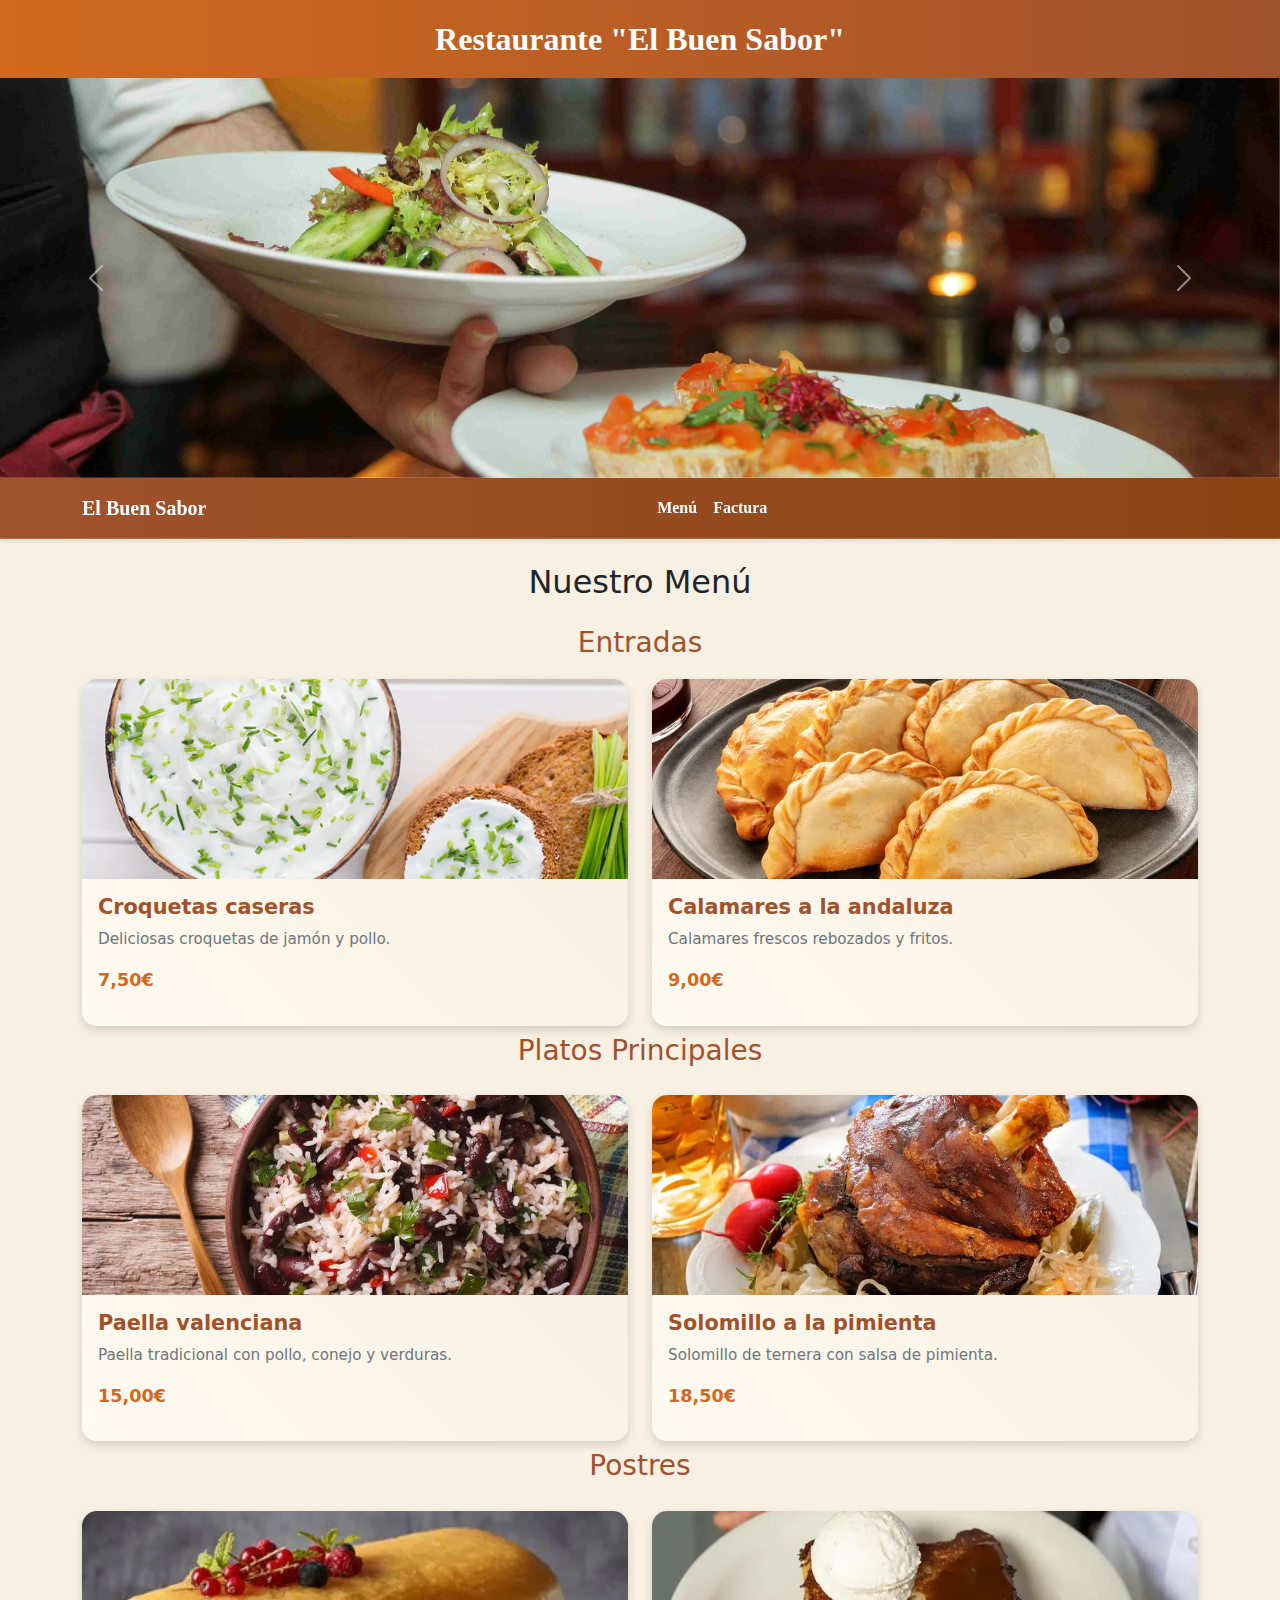
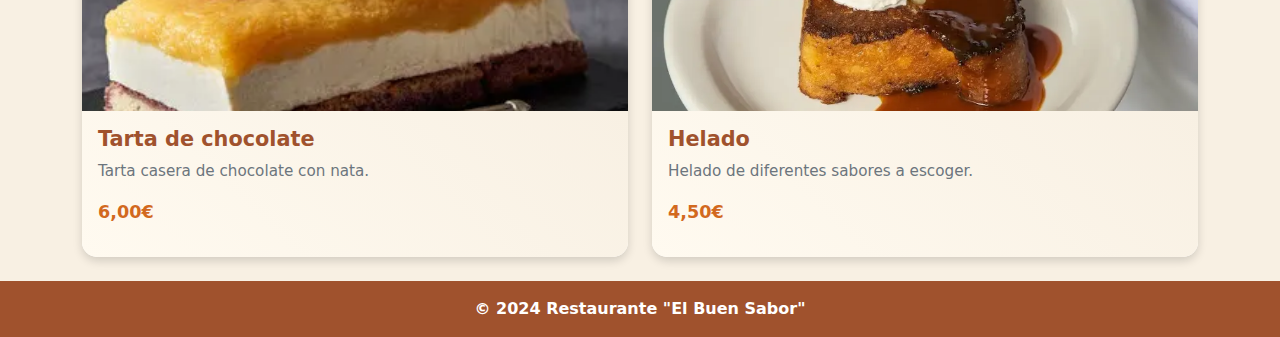
<file: index.html>
<!DOCTYPE html>
<html lang="es">
<head>
    <meta charset="UTF-8">
    <meta name="viewport" content="width=device-width, initial-scale=1.0">
    <title>Restaurante "El Buen Sabor"</title>
    <link href="bootstrap.css" rel="stylesheet">
    <link rel="shortcut icon" href="img/favico.png" type="image/x-icon">
    <style>
        /* Personalización de estilos */
        body {
            background-color: #f8f0e3; /* Fondo beige suave */
        }
        header {
            background: linear-gradient(to right, #d2691e, #a0522d);
            box-shadow: 0 2px 4px rgba(0, 0, 0, 0.2);
            padding: 20px 20px; /* Reducción del padding */
        }
        header h1 {
            color: #fff;
            font-family: 'Georgia', serif;
            font-weight: bold;
            font-size: 2em; /* Reducción del tamaño de la fuente */
            margin: 0;
        }
        nav.navbar {
            background: linear-gradient(to right, #a0522d, #8b4513);
            box-shadow: 0 2px 4px rgba(0, 0, 0, 0.1);
            border-bottom: 1px solid rgba(255, 255, 255, 0.2);
        }
        nav .navbar-brand {
            color: #fff;
            font-weight: bold;
            margin-right: 20px;
            font-family: 'Georgia', serif;
        }
        nav .navbar-nav .nav-link {
            color: #fff !important;
            font-weight: bold;
            padding: 10px 15px;
            transition: color 0.3s ease;
            font-family: 'Georgia', serif;
        }
        nav .navbar-nav .nav-link:hover,
        nav .navbar-nav .nav-link.active {
            color: #f5deb3 !important;
        }
        footer {
            background-color: #a0522d;
        }
        footer p {
            color: #fff;
            margin: 0;
            font-weight: bold;
        }
        .menu-categoria h3 {
            color: #a0522d;
            margin-bottom: 20px;
            text-align: center;
        }
        .card {
            border: none;
            border-radius: 15px;
            overflow: hidden;
            box-shadow: 0px 4px 10px rgba(0, 0, 0, 0.15);
            transition: transform 0.3s ease, box-shadow 0.3s ease;
        }
        .card:hover {
            transform: translateY(-10px);
            box-shadow: 0px 8px 20px rgba(0, 0, 0, 0.3);
        }
        .card-img-top {
            height: 200px;
            object-fit: cover;
        }
        .card-body {
            background: linear-gradient(45deg, #fffaf0, #f8f0e3); /* Tonos beige sutiles */
        }
        .card-title {
            font-size: 1.3em;
            color: #a0522d;
            font-weight: bold;
        }
        .card-text {
            font-size: 0.95em;
            color: #6c757d;
        }
        .precio {
            font-weight: bold;
            color: #d2691e;
            font-size: 1.1em;
        }

        /* Estilos para el carrusel */
        .carousel-item img {
            width: 100%;
            height: 400px; /* Ajusta la altura según tus necesidades */
            object-fit: cover; /* Evita la distorsión de la imagen */
        }
    </style>
</head>
<body>
    <header class="text-light text-center">
        <h1>Restaurante "El Buen Sabor"</h1>
    </header>

    <div id="carouselExampleControls" class="carousel slide" data-bs-ride="carousel">
        <div class="carousel-inner">
            <div class="carousel-item active">
                <img src="img/c1_3_11zon.jpg" class="d-block w-100" alt="Imagen 1">
            </div>
            <div class="carousel-item">
                <img src="img/c2_2_11zon.jpg" class="d-block w-100" alt="Imagen 2">
            </div>
            <div class="carousel-item">
                <img src="img/c3_1_11zon.jpg" class="d-block w-100" alt="Imagen 3">
            </div>
        </div>
        <button class="carousel-control-prev" type="button" data-bs-target="#carouselExampleControls" data-bs-slide="prev">
            <span class="carousel-control-prev-icon" aria-hidden="true"></span>
            <span class="visually-hidden">Previous</span>
        </button>
        <button class="carousel-control-next" type="button" data-bs-target="#carouselExampleControls" data-bs-slide="next">
            <span class="carousel-control-next-icon" aria-hidden="true"></span>
            <span class="visually-hidden">Next</span>
        </button>
    </div>

    <nav class="navbar navbar-expand-lg navbar-dark mt-0">
        <div class="container">
            <a class="navbar-brand" href="index.html">El Buen Sabor</a>
            <button class="navbar-toggler" type="button" data-bs-toggle="collapse" data-bs-target="#navbarNav" aria-controls="navbarNav" aria-expanded="false" aria-label="Toggle navigation">
                <span class="navbar-toggler-icon"></span>
            </button>
            <div class="collapse navbar-collapse justify-content-center" id="navbarNav">
                <ul class="navbar-nav">
                    <li class="nav-item">
                        <a class="nav-link" href="index.html">Menú</a>
                    </li>
                    <li class="nav-item">
                        <a class="nav-link" href="factura.html">Factura</a>
                    </li>
                </ul>
            </div>
        </div>
    </nav>

    <main class="container my-4">
        <section id="menu">
            <h2 class="text-center mb-4">Nuestro Menú</h2>
            <div class="menu-categoria">
                <h3>Entradas</h3>
                <div class="row g-4">
                    <div class="col-md-6">
                        <div class="card">
                            <img src="img/e2.webp" class="card-img-top" alt="Croquetas caseras">
                            <div class="card-body">
                                <h5 class="card-title">Croquetas caseras</h5>
                                <p class="card-text">Deliciosas croquetas de jamón y pollo.</p>
                                <p class="precio">7,50€</p>
                            </div>
                        </div>
                    </div>
                    <div class="col-md-6">
                        <div class="card">
                            <img src="img/e1.webp" class="card-img-top" alt="Calamares a la andaluza">
                            <div class="card-body">
                                <h5 class="card-title">Calamares a la andaluza</h5>
                                <p class="card-text">Calamares frescos rebozados y fritos.</p>
                                <p class="precio">9,00€</p>
                            </div>
                        </div>
                    </div>
                </div>
            </div>
            <div class="menu-categoria">
                <h3 class="p-2">Platos Principales</h3>
                <div class="row g-4">
                    <div class="col-md-6">
                        <div class="card">
                            <img src="img/p1.webp" class="card-img-top" alt="Paella valenciana">
                            <div class="card-body">
                                <h5 class="card-title">Paella valenciana</h5>
                                <p class="card-text">Paella tradicional con pollo, conejo y verduras.</p>
                                <p class="precio">15,00€</p>
                            </div>
                        </div>
                    </div>
                    <div class="col-md-6">
                        <div class="card">
                            <img src="img/p2.webp" class="card-img-top" alt="Solomillo a la pimienta">
                            <div class="card-body">
                                <h5 class="card-title">Solomillo a la pimienta</h5>
                                <p class="card-text">Solomillo de ternera con salsa de pimienta.</p>
                                <p class="precio">18,50€</p>
                            </div>
                        </div>
                    </div>
                </div>
            </div>
            <div class="menu-categoria">
                <h3 class="p-2">Postres</h3>
                <div class="row g-4">
                    <div class="col-md-6">
                        <div class="card">
                            <img src="img/postre2.webp" class="card-img-top" alt="Tarta de chocolate">
                            <div class="card-body">
                                <h5 class="card-title">Tarta de chocolate</h5>
                                <p class="card-text">Tarta casera de chocolate con nata.</p>
                                <p class="precio">6,00€</p>
                            </div>
                        </div>
                    </div>
                    <div class="col-md-6">
                        <div class="card">
                            <img src="img/postre1.webp" class="card-img-top" alt="Helado">
                            <div class="card-body">
                                <h5 class="card-title">Helado</h5>
                                <p class="card-text">Helado de diferentes sabores a escoger.</p>
                                <p class="precio">4,50€</p>
                            </div>
                        </div>
                    </div>
                </div>
            </div>
        </section>
    </main>

    <footer class="text-light text-center p-3">
        <p>&copy; 2024 Restaurante "El Buen Sabor"</p>
    </footer>

    <script src="sweetalert2.js"></script>
    <script src="bootstrap.js"></script>
    <script src="script.js"></script>
</body>
</html>
</file>
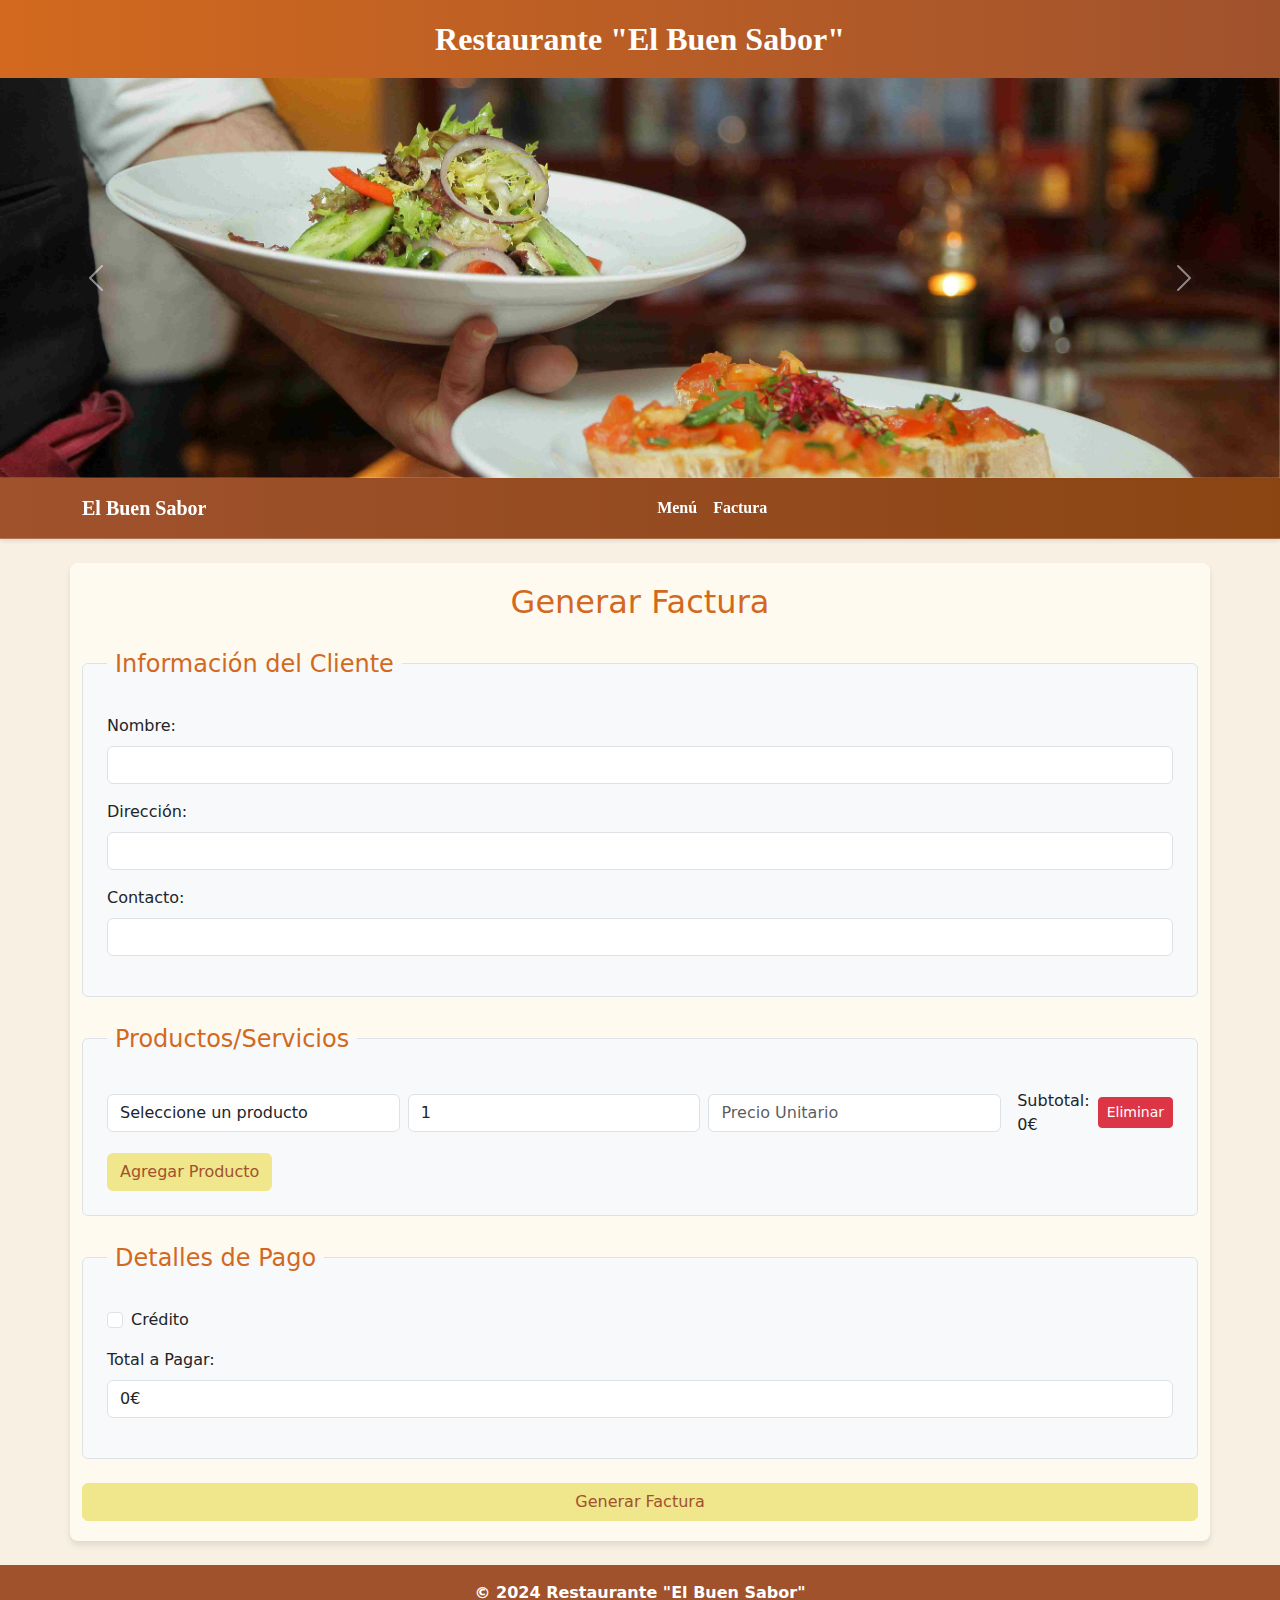
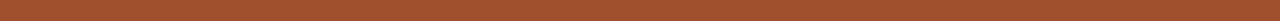
<file: factura.html>
<!DOCTYPE html>
<html lang="es">
<head>
    <meta charset="UTF-8">
    <meta name="viewport" content="width=device-width, initial-scale=1.0">
    <title>Restaurante "El Buen Sabor" - Factura</title>
    <link href="bootstrap.css" rel="stylesheet">
    <link rel="shortcut icon" href="img/favico.png" type="image/x-icon">

    <style>
        /* Personalización de colores */
        body {
            background-color: #f8f0e3;
        }
        header {
            background: linear-gradient(to right, #d2691e, #a0522d);
            box-shadow: 0 2px 4px rgba(0, 0, 0, 0.2);
            padding: 20px 20px; /* Reducción del padding */
        }
        header h1 {
            color: #fff;
            font-family: 'Georgia', serif;
            font-weight: bold;
            font-size: 2em; /* Reducción del tamaño de la fuente */
            margin: 0;
        }
        nav.navbar {
            background: linear-gradient(to right, #a0522d, #8b4513);
            box-shadow: 0 2px 4px rgba(0, 0, 0, 0.1);
            border-bottom: 1px solid rgba(255, 255, 255, 0.2);
        }
        nav .navbar-brand {
            color: #fff;
            font-weight: bold;
            margin-right: 20px;
            font-family: 'Georgia', serif;
        }
        nav .navbar-nav .nav-link {
            color: #fff !important;
            font-weight: bold;
            padding: 10px 15px;
            transition: color 0.3s ease;
            font-family: 'Georgia', serif;
        }
        nav .navbar-nav .nav-link:hover,
        nav .navbar-nav .nav-link.active {
            color: #f5deb3 !important;
        }
        main {
            background-color: #fffaf0;
            padding: 20px;
            box-shadow: 0px 4px 6px rgba(0, 0, 0, 0.1);
            border-radius: 8px;
        }
        footer {
            background-color: #a0522d;
        }
        footer p {
            color: #fff;
            margin: 0;
            font-weight: bold;
        }
        button {
            transition: all 0.3s ease-in-out;
        }
        button:hover {
            transform: scale(1.05);
        }
        .text-primary {
            color: #d2691e !important;
        }
        .btn-warning {
            background-color: #f0e68c;
            border-color: #f0e68c;
            color: #a0522d;
        }
        .btn-warning:hover {
            background-color: #e0d97f;
            border-color: #e0d97f;
        }
        .btn-success {
            background-color: #90ee90;
            border-color: #90ee90;
            color: #a0522d;
        }
        .btn-success:hover {
            background-color: #82e082;
            border-color: #82e082;
        }

        /* Estilos para el carrusel */
        .carousel-item img {
            width: 100%;
            height: 400px; /* Ajusta la altura según tus necesidades */
            object-fit: cover; /* Evita la distorsión de la imagen */
        }
    </style>
</head>
<body>
    <header class="text-light text-center">
        <h1>Restaurante "El Buen Sabor"</h1>
    </header>

    <div id="carouselExampleControls" class="carousel slide" data-bs-ride="carousel">
        <div class="carousel-inner">
            <div class="carousel-item active">
                <img src="img/c1_3_11zon.jpg" class="d-block w-100" alt="Imagen 1">
            </div>
            <div class="carousel-item">
                <img src="img/c2_2_11zon.jpg" class="d-block w-100" alt="Imagen 2">
            </div>
            <div class="carousel-item">
                <img src="img/c3_1_11zon.jpg" class="d-block w-100" alt="Imagen 3">
            </div>
        </div>
        <button class="carousel-control-prev" type="button" data-bs-target="#carouselExampleControls" data-bs-slide="prev">
            <span class="carousel-control-prev-icon" aria-hidden="true"></span>
            <span class="visually-hidden">Previous</span>
        </button>
        <button class="carousel-control-next" type="button" data-bs-target="#carouselExampleControls" data-bs-slide="next">
            <span class="carousel-control-next-icon" aria-hidden="true"></span>
            <span class="visually-hidden">Next</span>
        </button>
    </div>

    <nav class="navbar navbar-expand-lg navbar-dark mt-0">
        <div class="container">
            <a class="navbar-brand" href="index.html">El Buen Sabor</a>
            <button class="navbar-toggler" type="button" data-bs-toggle="collapse" data-bs-target="#navbarNav" aria-controls="navbarNav" aria-expanded="false" aria-label="Toggle navigation">
                <span class="navbar-toggler-icon"></span>
            </button>
            <div class="collapse navbar-collapse justify-content-center" id="navbarNav">
                <ul class="navbar-nav">
                    <li class="nav-item">
                        <a class="nav-link" href="index.html">Menú</a>
                    </li>
                    <li class="nav-item">
                        <a class="nav-link" href="factura.html">Factura</a>
                    </li>
                </ul>
            </div>
        </div>
    </nav>

    <main class="container my-4">
        <section id="factura">
            <h2 class="text-center text-primary mb-4">Generar Factura</h2>
            <form id="factura-form">
                <fieldset class="border p-4 rounded mb-4 bg-light">
                    <legend class="float-none w-auto px-2 text-primary">Información del Cliente</legend>
                    <div class="mb-3">
                        <label for="nombre" class="form-label">Nombre:</label>
                        <input type="text" class="form-control" id="nombre" name="nombre" required>
                    </div>
                    <div class="mb-3">
                        <label for="direccion" class="form-label">Dirección:</label>
                        <input type="text" class="form-control" id="direccion" name="direccion" required>
                    </div>
                    <div class="mb-3">
                        <label for="contacto" class="form-label">Contacto:</label>
                        <input type="text" class="form-control" id="contacto" name="contacto" required>
                    </div>
                </fieldset>

                <fieldset class="border p-4 rounded mb-4 bg-light">
                    <legend class="float-none w-auto px-2 text-primary">Productos/Servicios</legend>
                    <div id="productos-container">
                        <div class="producto d-flex align-items-center mb-3">
                            <select class="form-control me-2 producto-select" name="producto[]" required>
                                <option value="" disabled selected>Seleccione un producto</option>
                                <option value="Croquetas caseras" data-precio="7.50">Croquetas caseras - 7,50€</option>
                                <option value="Ensalada de la casa" data-precio="5.00">Ensalada de la casa - 5,00€</option>
                                <option value="Pasta a la boloñesa" data-precio="8.00">Pasta a la boloñesa - 8,00€</option>
                                <option value="Pizza de la casa" data-precio="10.00">Pizza de la casa - 10,00€</option>
                                <option value="Hamburguesa de la casa" data-precio="9.00">Hamburguesa de la casa - 9,00€</option>
                                <option value="Pollo asado" data-precio="12.00">Pollo asado - 12,00€</option>
                                <option value="Pescado al horno" data-precio="15.00">Pescado al horno - 15,00€</option>
                                <option value="Tarta de la casa" data-precio="6.00">Tarta de la casa - 6,00€</option>
                                <option value="Helado de la casa" data-precio="4.50">Helado de la casa - 4,50€</option>
                                <option value="Café solo" data-precio="2.00">Café solo - 2,00€</option>
                            </select>
                            <input type="number" class="form-control me-2" name="cantidad[]" value="1" min="1" placeholder="Cantidad" required>
                            <input type="number" class="form-control me-2 precio" name="precio[]" placeholder="Precio Unitario" readonly required>
                            <span class="subtotal ms-2">Subtotal: 0€</span>
                            <button type="button" class="btn btn-danger btn-sm ms-2 eliminar-producto">Eliminar</button>
                        </div>
                    </div>
                    <button type="button" id="agregar-producto" class="btn btn-warning">Agregar Producto</button>
                </fieldset>

                <fieldset class="border p-4 rounded mb-4 bg-light">
                    <legend class="float-none w-auto px-2 text-primary">Detalles de Pago</legend>
                    <div class="form-check mb-3">
                        <input class="form-check-input" type="checkbox" id="credito" name="credito">
                        <label class="form-check-label" for="credito">Crédito</label>
                    </div>
                    <div class="mb-3">
                        <label for="total" class="form-label">Total a Pagar:</label>
                        <output id="total" name="total" class="form-control bg-white">0€</output>
                    </div>
                </fieldset>

                <button type="submit" class="btn btn-warning w-100">Generar Factura</button>
            </form>
        </section>
    </main>

    <footer class="text-light text-center p-3">
        <p>&copy; 2024 Restaurante "El Buen Sabor"</p>
    </footer>

    <script src="sweetalert2.js"></script>
    <script src="bootstrap.js"></script>
    <script src="script.js"></script>
</body>
</html>
</file>
